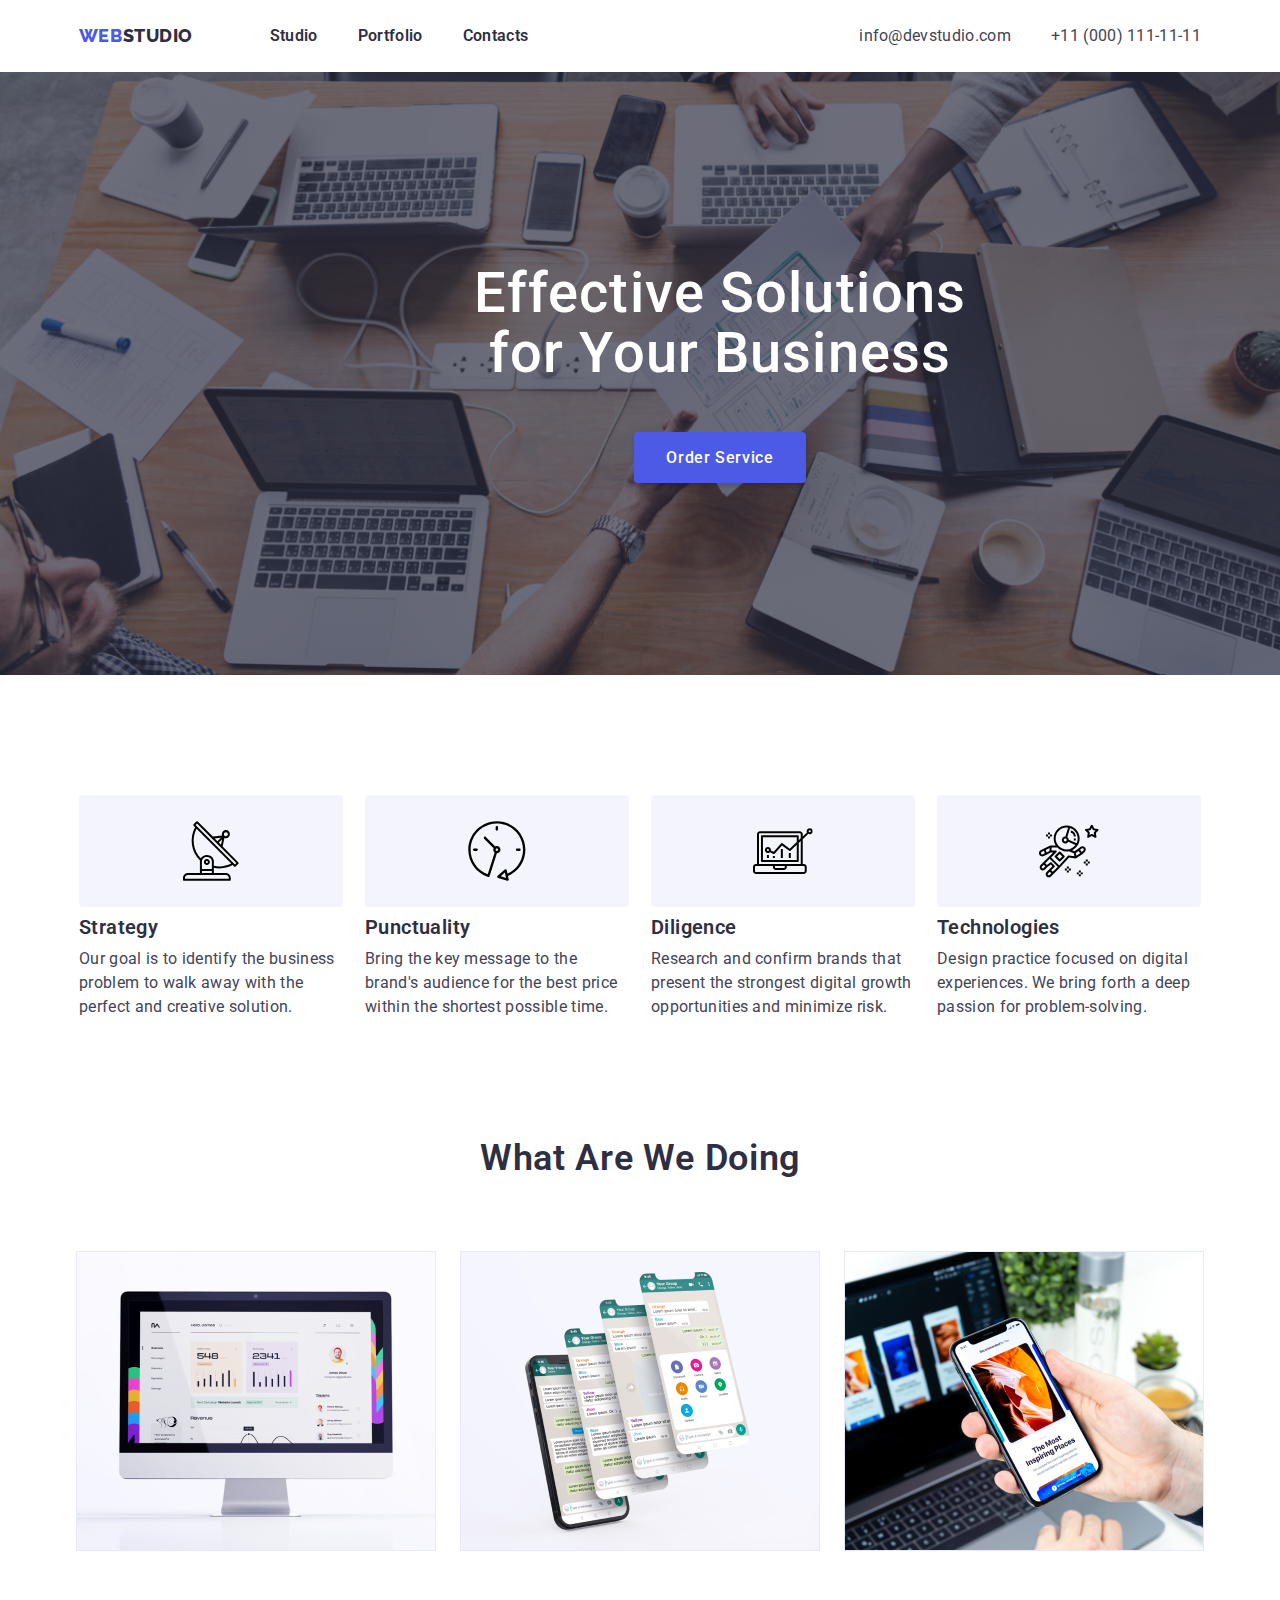
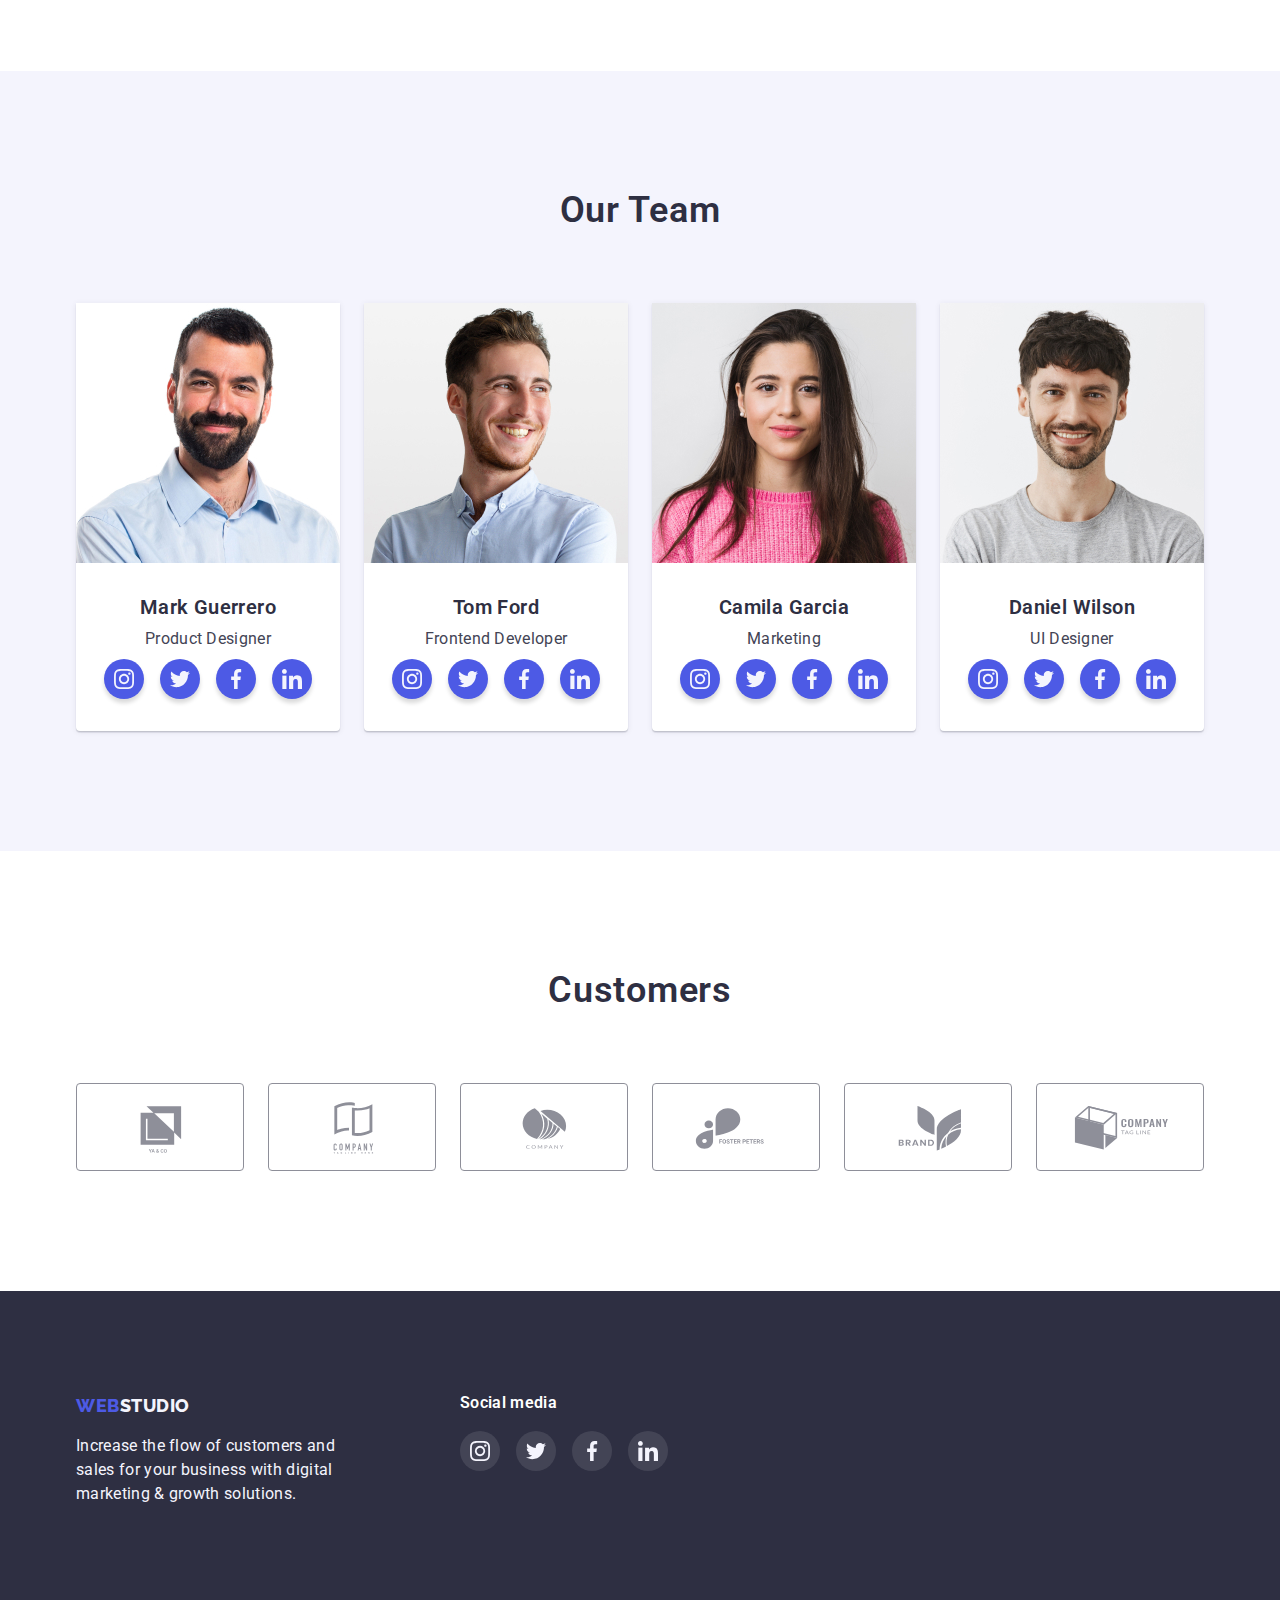
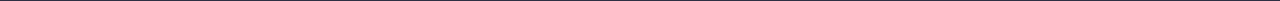
<file: index.html>
<!DOCTYPE html>
<html lang="en">
<head>
    <meta charset="UTF-8">
    <meta http-equiv="X-UA-Compatible" content="IE=edge">
    <meta name="viewport" content="width=device-width, initial-scale=1.0">
    <title>Document</title>
    <link rel="stylesheet" href="https://cdn.jsdelivr.net/npm/modern-normalize@1.1.0/modern-normalize.min.css">
    <link rel="stylesheet" href="./css/styles.css">
    <link rel="preconnect" href="https://fonts.googleapis.com">
    <link rel="preconnect" href="https://fonts.gstatic.com" crossorigin>
    <link href="https://fonts.googleapis.com/css2?family=Montserrat:wght@400;700&family=Raleway:wght@700&family=Roboto:wght@400;500;700;900&display=swap" rel="stylesheet">

</head>
<body>
    <!-- -------------------- HEADER -------------------- -->
    <header class="top-line-bg">        
        <div class="container page-header">
            <nav class="navigation">
                <!-- -------------------- LOGO WEBSTUDIO -------------------- -->
                <div class="logo">
                    <a class="link logo-link" 
                href="./index.html">
                    <span class="logo-web">WEB</span>STUDIO</a>
                </div>
                <!-- -------------------- NAVIGATION -------------------- -->
                <ul class="menu-nav list">
                    <li class="menu-item">
                        <a class="menu-link link" 
                        href="./index.html">Studio</a>
                    </li>
                    <li class="menu-item">
                        <a class="menu-link link" 
                        href="./portfolio.html">Portfolio</a>
                    </li>
                    <li class="menu-item">
                        <a class="menu-link link" 
                        href="">Contacts</a>
                    </li>
                </ul>
            </nav>
            <!-- -------------------- CONTACTS -------------------- -->
            <a class="contact-mail-address link" 
                href="mailto:info@devstudio.com">
                    info@devstudio.com</a>

            <a class="contact-phone-number link" 
                href="tel:+110001111111">
                   +11 (000) 111-11-11</a>
        </div>  
    </header>
    <!-- ==================== / HEADER ==================== -->

    <!-- -------------------- MAIN -------------------- -->
    <main>
        <!-- -------------------- I SECTION - HERO -------------------- -->
        <section class="section-hiro">
            <div class="container hiro-fon hiro-section">
                <h1 class="main-title title-h1">Effective Solutions <br /> for Your Business</h1>
                <button class="modal-btn" 
                type="button" >Order Service</button>
            </div>
        </section>
        <!-- ==================== / I SECTION - HERO ==================== -->

        <!-- -------------------- II SECTION - BENEFITS -------------------- -->
        <section class="section">
            <div class="container section-ll">
                <ul class="cont-sec-2">
                    
                    <li class="list sec-2-style">
                        <!-- <a href="" class="social-list-link">
                            <svg class="social-list-icon" width="20" height="20">
                                <use href="./imades/sprite.svg#icon-instagram"></use>
                            </svg>
                        </a> -->
                        <a href="" class="ll-section-link">
                            <svg class="ll-section-icon" width="59.72" height="64">
                                <use href="./imades/sprite.svg#icon-antenna"></use>
                            </svg>
                        </a>
                        <h3 class="section-title-text">Strategy</h3>
                        <p class="section-description">Our goal is to identify the business
                        problem to walk away with the perfect and creative solution. </p>
                    </li>
                    <li class="list sec-2-style">
                        <a href="" class="ll-section-link">
                            <svg class="ll-section-icon" width="59.72" height="64">
                                <use href="./imades/sprite.svg#icon-clock"></use>
                            </svg>
                        </a>
                        <h3 class="section-title-text">Punctuality</h3>
                        <p class="section-description">Bring the key message to the brand's audience for the best price within the shortest possible time.</p>
                    </li>
                    <li class="list sec-2-style"><a href="" class="ll-section-link">
                            <svg class="ll-section-icon" width="59.72" height="64">
                                <use href="./imades/sprite.svg#icon-diagram"></use>
                            </svg>
                        </a>
                        <h3 class="section-title-text">Diligence</h3>
                        <p class="section-description">Research and confirm brands that present the strongest digital growth opportunities and minimize risk.</p>
                    </li>
                    <li class="list sec-2-style"><a href="" class="ll-section-link">
                            <svg class="ll-section-icon" width="59.72" height="64">
                                <use href="./imades/sprite.svg#icon-astronaut"></use>
                            </svg>
                        </a>
                        <h3 class="section-title-text">Technologies</h3>
                        <p class="section-description">Design practice focused on digital experiences. We bring forth a deep passion for problem-solving.</p>
                    </li>
                </ul>
            </div>
        </section>
        <!-- ==================== / II SECTION - BENEFITS ==================== -->

        <!-- -------------------- III SECTION - What are we doing -------------------- -->
        <section class="section lll">
            <div class="container lll-section">
                <h2 class="title-text lll-sec-title">What are we doing</h2>
                <ul class="lll-sec-list">
                    <li class="list lll-sec-photo">
                        <a class="lll-section-link" 
                        href="">
                            <img class="lll-section-img" 
                            src="./imades/What-are-we-doing/computer.jpg" 
                            alt="computer">
                        </a>
                    </li>
                    <li class="list lll-sec-photo">
                        <a class="lll-section-link" 
                        href="">
                            <img class="lll-section-img" 
                            src="./imades/What-are-we-doing/smartphone.jpg" 
                            alt="smartphone">
                        </a>
                    </li>
                    <li class="list lll-sec-photo">
                        <a class="lll-section-link" 
                        href="">
                            <img class="lll-section-img" 
                            src="./imades/What-are-we-doing/computer-end-smartphone.jpg" 
                            alt="computer and smartphone">
                        </a>
                    </li>
                </ul>
            </div>
        </section>
        <!-- ==================== / III SECTION - What are we doing ==================== -->

        <!-- -------------------- IV SECTION - Our Team -------------------- -->
        <section class="section team-fon">
            <div class="container lv-section">
                <h2 class="title-text">Our Team</h2>
                <ul class="lv-sec-list">
                    <li class="list">
                        <div class="team-card">
                            <img class="lv-sec-photo"
                            src="./imades/our-team/markguerrero.jpg" 
                            alt="Mark Guerrero photo" >
                            <div class="team-card-content">
                                <h3 class="section-title-text">Mark Guerrero</h3>
                                <p class="section-description">Product Designer</p>
                                <div>
                                    <ul class="social-list list">
                                        <li class="social-list-item">
                                            <a href="" class="social-list-link">
                                                <svg class="social-list-icon" width="20" height="20">
                                                    <use href="./imades/sprite.svg#icon-instagram"></use>
                                                </svg>
                                            </a>
                                        </li>
                                        <li class="social-list-item">
                                            <a href="" class="social-list-link">
                                                <svg class="social-list-icon" width="20" height="20">
                                                    <use href="./imades/sprite.svg#icon-twitter"></use>
                                                </svg>
                                            </a>
                                        </li>
                                        <li class="social-list-item">
                                            <a href="" class="social-list-link">
                                                <svg class="social-list-icon" width="20" height="20">
                                                    <use href="./imades/sprite.svg#icon-facebook"></use>
                                                </svg>
                                            </a>
                                        </li>
                                        <li class="social-list-item">
                                            <a href="" class="social-list-link">
                                                <svg class="social-list-icon" width="20" height="20">
                                                    <use href="./imades/sprite.svg#icon-linkedin"></use>
                                                </svg>
                                            </a>
                                        </li>
                                    </ul>
                                </div>
                            </div>
                        </div>    
                    </li>
                    <li class="list">
                        <div class="team-card">
                            <img class="lv-sec-photo"
                            src="./imades/our-team/tomford.jpg" 
                            alt="Tom Ford photo">
                            <div class="team-card-content">
                                <h3 class="section-title-text">Tom Ford</h3>
                                <p class="section-description">Frontend Developer</p>
                                <div>
                                    <ul class="social-list list">
                                        <li class="social-list-item">
                                            <a href="" class="social-list-link">
                                                <svg class="social-list-icon" width="20" height="20">
                                                    <use href="./imades/sprite.svg#icon-instagram"></use>
                                                </svg>
                                            </a>
                                        </li>
                                        <li class="social-list-item">
                                            <a href="" class="social-list-link">
                                                <svg class="social-list-icon" width="20" height="20">
                                                    <use href="./imades/sprite.svg#icon-twitter"></use>
                                                </svg>
                                            </a>
                                        </li>
                                        <li class="social-list-item">
                                            <a href="" class="social-list-link">
                                                <svg class="social-list-icon" width="20" height="20">
                                                    <use href="./imades/sprite.svg#icon-facebook"></use>
                                                </svg>
                                            </a>
                                        </li>
                                        <li class="social-list-item">
                                            <a href="" class="social-list-link">
                                                <svg class="social-list-icon" width="20" height="20">
                                                    <use href="./imades/sprite.svg#icon-linkedin"></use>
                                                </svg>
                                            </a>
                                        </li>
                                    </ul>
                                </div>
                            </div>
                            
                        </div>
                    </li>
                    <li class="list">
                        <div class="team-card">
                            <img class="lv-sec-photo" 
                            src="./imades/our-team/camilagarcia.jpg" 
                            alt="Camila Garcia photo">
                            <div class="team-card-content">
                                <h3 class="section-title-text">Camila Garcia</h3>
                                <p class="section-description">Marketing</p>
                                <div>
                                    <ul class="social-list list">
                                        <li class="social-list-item">
                                            <a href="" class="social-list-link">
                                                <svg class="social-list-icon" width="20" height="20">
                                                    <use href="./imades/sprite.svg#icon-instagram"></use>
                                                </svg>
                                            </a>
                                        </li>
                                        <li class="social-list-item">
                                            <a href="" class="social-list-link">
                                                <svg class="social-list-icon" width="20" height="20">
                                                    <use href="./imades/sprite.svg#icon-twitter"></use>
                                                </svg>
                                            </a>
                                        </li>
                                        <li class="social-list-item">
                                            <a href="" class="social-list-link">
                                                <svg class="social-list-icon" width="20" height="20">
                                                    <use href="./imades/sprite.svg#icon-facebook"></use>
                                                </svg>
                                            </a>
                                        </li>
                                        <li class="social-list-item">
                                            <a href="" class="social-list-link">
                                                <svg class="social-list-icon" width="20" height="20">
                                                    <use href="./imades/sprite.svg#icon-linkedin"></use>
                                                </svg>
                                            </a>
                                        </li>
                                    </ul>
                                </div>
                            </div>
                            
                        </div>
                    </li>
                    <li class="list">
                        <div class="team-card">
                            <img class="lv-sec-photo"
                            src="./imades/our-team/danielwilson.jpg" 
                            alt="Daniel Wilson photo" >
                            <div class="team-card-content">
                                <h3 class="section-title-text">Daniel Wilson</h3>
                                <p class="section-description">UI Designer</p>
                                <div>
                                    <ul class="social-list list">
                                        <li class="social-list-item">
                                            <a href="" class="social-list-link">
                                                <svg class="social-list-icon" width="20" height="20">
                                                    <use href="./imades/sprite.svg#icon-instagram"></use>
                                                </svg>
                                            </a>
                                        </li>
                                        <li class="social-list-item">
                                            <a href="" class="social-list-link">
                                                <svg class="social-list-icon" width="20" height="20">
                                                    <use href="./imades/sprite.svg#icon-twitter"></use>
                                                </svg>
                                            </a>
                                        </li>
                                        <li class="social-list-item">
                                            <a href="" class="social-list-link">
                                                <svg class="social-list-icon" width="20" height="20">
                                                    <use href="./imades/sprite.svg#icon-facebook"></use>
                                                </svg>
                                            </a>
                                        </li>
                                        <li class="social-list-item">
                                            <a href="" class="social-list-link">
                                                <svg class="social-list-icon" width="20" height="20">
                                                    <use href="./imades/sprite.svg#icon-linkedin"></use>
                                                </svg>
                                            </a>
                                        </li>
                                    </ul>
                                </div>
                            </div>
                            
                        </div>
                    </li>
                </ul>
            </div>
        </section>
        <!-- ==================== / IV SECTION - Our Team ==================== -->
        <section class="section">
            <div class="container v-section">
                <h2 class="title-text -sec-title">Customers
                </h2>
                <ul class="customers-list list">
                    <li class="customers-list-item">
                        <a href="" class="customers-list-link customers-list-ikon">
                            <svg class="" width="104" height="56">
                                <use href="./imades/sprite.svg#icon-Logo-1"></use>
                            </svg>
                        </a>
                    </li>
                    <li class="customers-list-item">
                        <a href="" class="customers-list-link customers-list-ikon">
                            <svg class="" width="104" height="56">
                                <use href="./imades/sprite.svg#icon-Logo-2"></use>
                            </svg>
                        </a>
                    </li>
                    <li class="customers-list-item">
                        <a href="" class="customers-list-link customers-list-ikon">
                            <svg class=""
                            width="104" height="56">
                                <use href="./imades/sprite.svg#icon-Logo-3"></use>
                            </svg>
                        </a>
                    </li>
                    <li class="customers-list-item">
                        <a href="" class="customers-list-link customers-list-ikon">
                            <svg class=""
                            width="104" height="56">
                                <use href="./imades/sprite.svg#icon-Logo-4"></use>
                            </svg>
                        </a>
                    </li>
                    <li class="customers-list-item">
                        <a href="" class="customers-list-link customers-list-ikon">
                            <svg class=""
                            width="104" height="56">
                                <use href="./imades/sprite.svg#icon-Logo-5"></use>
                            </svg>
                        </a>
                    </li>
                    <li class="customers-list-item">
                        <a href="" class="customers-list-link customers-list-ikon">
                            <svg class=""
                            width="104" height="56">
                                <use href="./imades/sprite.svg#icon-Logo-6"></use>
                            </svg>
                        </a>
                    </li>
                </ul>
            </div>
        </section>
    </main>
    <!-- ==================== / MAIN ==================== -->

    <!-- -------------------- FOOTER -------------------- -->
    <footer class="footer-fon">
        <div class=" container footer-section">
            <div class="footer-info">
                <div class="logo logo-footer">
                    <a class="link logo-link-footer" 
                    href="./index.html">
                    <span class="logo-web">WEB</span>STUDIO</a>
                </div>
                <p class="section-description-footer">Increase the flow of customers and sales for your business with digital marketing & growth solutions.</p>
            </div>
            <div class="footer-social-contact">
                <h3 class="footer-title-text">Social media</h3>
                <ul class="social-list list">
                    <li class="social-list-item">
                        <a href="" class="footer-social-list-link">
                            <svg class="social-list-icon" width="20" height="20">
                                <use href="./imades/sprite.svg#icon-instagram"></use>
                            </svg>
                        </a>
                    </li>
                    <li class="social-list-item">
                        <a href="" class="footer-social-list-link">
                            <svg class="social-list-icon" width="20" height="20">
                                <use href="./imades/sprite.svg#icon-twitter"></use>
                            </svg>
                        </a>
                    </li>
                    <li class="social-list-item">
                        <a href="" class="footer-social-list-link">
                            <svg class="social-list-icon" width="20" height="20">
                                <use href="./imades/sprite.svg#icon-facebook"></use>
                            </svg>
                        </a>
                    </li>
                    <li class="social-list-item">
                        <a href="" class="footer-social-list-link">
                            <svg class="social-list-icon" width="20" height="20">
                                <use href="./imades/sprite.svg#icon-linkedin"></use>
                            </svg>
                        </a>
                    </li>
                </ul>
            </div>
        
            <!-- <address>
                
            </address> -->
        </div>
        
    </footer>
    <!-- ==================== / FOOTER ==================== -->
</body>
</html>










            <!-- <a class="contact-phone-number link" 
                href="tel:+110001111111">
                <svg class="icon-contact" width="16" height="16">
                    <use href="./imades/sprite.svg#icon-phone">
                    </use>
                </svg>   +11 (000) 111-11-11
            </a>

            <a class="contact-mail-address link" 
                href="mailto:info@devstudio.com">
                <svg class="icon-contact" width="16" height="16">
                    <use href="./imades/sprite.svg#icon-envelop">
                    </use>
                </svg>     info@devstudio.com
            </a> -->
</file>
<file: css/styles.css>
/* -------------------- COMPONENTS -------------------- */
:root{
    --iris-primary-brand: #4D5AE5;
    --navi-blue-dark: #2E2F42;
    --green-success: #31D0AA;
    --slate-text: #434455;
    --light-slate: #8E8F99;
    --cornflower: #E7E9FC;
    --cloud: #F4F4FD;
}
* {
    padding: 0;
    margin: 0;
    border: 0;
    box-sizing: border-box;
}
address {
    font-style: normal;
}
button {
    cursor: pointer;
}
body {
    font-family: 'Roboto', sans-serif;
    font-weight: 400;
    font-size: 16px;
    color: var(--slate-text);


    margin-left: auto;
    margin-right: auto;
}
img {
    display: block;
}
ul, 
ol {
    margin-top: 0;
    margin-bottom: 0;
    padding-left: 0;
}
h1, 
h2, 
h3, 
h4, 
h5, 
h6 {
    margin-top: 0;
    margin-bottom: 0;
}
p {
    display: inline;
}
.list {
    list-style: none;
}
.link {
    text-decoration: none;
}
.title-text {
    font-family: 'Roboto', sans-serif;
    font-weight: 600;
    font-size: 36px;
    line-height: 1.11;
    text-align: center;
    letter-spacing: 0.02em;
    text-transform: capitalize;
    color: var(--navi-blue-dark);
}
.section {
    justify-content: center;
    padding-top: 120px;
    padding-bottom: 120px;
}
.section-title-text {
    font-family: 'Roboto', sans-serif;
    font-weight: 600;
    font-size: 20px;
    line-height: 1.2;
    letter-spacing: 0.02em;
    color: var(--navi-blue-dark);
}
.section-description {
    font-family: 'Roboto', sans-serif;
    font-weight: 400;
    font-size: 16px;
    line-height: 1.5;
    letter-spacing: 0.02em;
    color: var(--slate-text);

}
.container {
    width: 1158px;
    margin-left: auto;
    margin-right: auto;
    padding-left: 15px;
    padding-right: 15px;
}
/* ==================== / COMPONENTS ====================  */

/* -------------------- HEADER -------------------- */
.top-line-bg {
    background: #FFFFFF;
    box-shadow: 0px 2px 1px rgba(46, 47, 66, 0.08), 
    0px 1px 1px rgba(46, 47, 66, 0.16), 
    0px 1px 6px rgba(46, 47, 66, 0.08);
}
.page-header {
    display: flex;
    flex-direction: row;
    align-items: center;
    justify-content: center;
    padding-top: 24px;
    padding-bottom: 24px;

}
.navigation {
    display: flex;
    flex-direction: row;
    align-items: center;

}
.logo {
    display: flex;
    flex-direction: row;
    align-items: flex-start;
    padding: 0px;
}
.logo-link {
    font-family: 'Raleway', sans-serif;
    font-weight: 800;
    font-size: 18px;
    line-height: 1.33;
    display: flex;
    align-items: center;
    letter-spacing: 0.03em;
    text-transform: uppercase;
    color: var(--navi-blue-dark);
    padding: 0px;

    flex: none;
    order: 0;
    flex-grow: 0;
}
.logo-web {
    font-family: 'Raleway', sans-serif;
    font-weight: 800;
    font-size: 18px;
    line-height: 1.33;
    display: flex;
    align-items: center;
    letter-spacing: 0.03em;
    text-transform: uppercase;
    color: var(--iris-primary-brand);

    flex: none;
    order: 0;
    flex-grow: 0;
}
.menu-nav {
    display: flex;
    flex-direction: row;
    align-items: flex-start;
    padding: 0px;
    margin-left: 77px;
    gap: 40px;
}
.menu-link {
    font-family: 'Roboto', sans-serif;
    font-weight: 600;
    font-size: 16px;
    line-height: 1.5;
    letter-spacing: 0.02em;
    color: var(--navi-blue-dark);
}
.menu-link:hover,
.menu-link:focus {
    color: var(--iris-primary-brand);
}
.contact-mail-address {
    font-family: 'Roboto', sans-serif;
    font-weight: 400;
    font-size: 16px;
    line-height: 1.5;
    letter-spacing: 0.02em;
    color: var(--slate-text);
    margin-left: 331px;
}
.contact-phone-number {
    font-family: 'Roboto', sans-serif;
    font-weight: 400;
    font-size: 16px;
    line-height: 1.5;
    letter-spacing: 0.02em;
    color: var(--slate-text);
    margin-left: 40px;
}
.icon-contact {
    fill: currentColor;
}
.contact-phone-number:hover,
.contact-phone-number:focus {
    color: var(--iris-primary-brand);
}
 .contact-mail-address:hover,
 .contact-mail-address:focus {
    color: var(--iris-primary-brand);
}
/* ==================== / HEADER ====================  */

/* -------------------- I SECTION - HERO -------------------- */
.section-hiro {
    justify-content: center;
}
.hiro-fon {
    width: 1440px;
    height: 603px;
    margin-left: auto;
    margin-right: auto;
    align-items: center;
    justify-content: center;
    background-image: linear-gradient(rgb(46, 47, 66, 0.7), rgb(46, 47, 66, 0.7)),url("../imades/people-office.jpg");
    background-size: cover;
    background-color: #434455;
}
.hiro-section {
    display: flex;
    margin-left: auto;
    margin-right: auto;
    align-items: center;
    justify-content: center;
    flex-direction: column;
}
.main-title {
    font-family: 'Roboto', sans-serif;
    font-style: normal;
    font-weight: 500;
    font-size: 56px;
    line-height: 1.07;
    text-align: center;
    letter-spacing: 0.02em;
    color: #FFFFFF;
}
.modal-btn {
    display: flex;
    margin-top: 48px;
    padding: 16px 32px;
    font-family: 'Roboto', sans-serif;
    font-weight: 500;
    font-size: 16px;
    line-height: 1.19;
    align-items: center;
    letter-spacing: 0.04em;
    color: #FFFFFF;
    background: var(--iris-primary-brand);
    cursor: pointer;
    box-shadow: 0px 4px 4px rgba(0, 0, 0, 0.15);
    border-radius: 4px;
}
.modal-btn:hover, 
.modal-btn:focus {
    display: flex;
    flex-direction: row;
    align-items: flex-start;
    padding: 16px 32px;
    gap: 10px;

    background: var(--iris-primary-brand);
    box-shadow: 0px 1px 6px rgba(46, 47, 66, 0.08), 0px 1px 1px rgba(46, 47, 66, 0.16), 0px 2px 1px rgba(46, 47, 66, 0.08);
    border-radius: 4px;
}
.modal-btn:active{
    background: #404BBF;
    box-shadow: 0px 4px 4px rgba(0, 0, 0, 0.15);
    border-radius: 4px;
}
/* ==================== / I SECTION - HERO ====================  */

/* -------------------- II SECTION - BENEFITS -------------------- */
.section-ll {
    display: flex;
    justify-content: center;
}
.cont-sec-2 {
    display: flex;
    justify-content: center;
    gap: 22px;
}
.sec-2-style {
    display: flex;
    flex-direction: column;
    align-items: flex-start;
    width: 264px;
    padding: 0px;
    gap: 8px;
}
.ll-section-link {
    display: flex;
    justify-content: center;
    align-items: center;
    width: 264px;
    height: 112px;
    background: var(--cloud);
    border-radius: 4px;
}
/* ==================== / II SECTION - BENEFITS ====================  */

/* -------------------- III SECTION - What are we doing -------------------- */
.lll {
    padding-top: 0;
}
.lll-section {
    display: flex;
    flex-direction: column;
}
.lll-sec-list {
    display: flex;
    flex-direction: row;
    justify-content: center;
    margin-top: 72px;
    gap: 24px;
}
.lll-sec-photo {
    display: flex;
    flex-direction: column;
    align-items: flex-start;
    padding: 0px;
}
.lll-section-img {
    width: 360px;
    height: 300px;
    box-sizing: border-box;
    background: linear-gradient(0deg, 
    rgba(77, 90, 229, 0.1), 
    rgba(77, 90, 229, 0.1));background-blend-mode: soft-light, normal;
}
.lll-section-img:hover,
.lll-section-img:focus {
    box-sizing: border-box;
    background: linear-gradient(0deg, rgba(77, 90, 229, 0.1), rgba(77, 90, 229, 0.1)), 
    url(2368.jpg);
    background-blend-mode: soft-light, normal; 
    border: 1px solid #E7E9FC;
}
/* ==================== / III SECTION - What are we doing ====================  */

/* -------------------- IV SECTION - Our Team -------------------- */
.team-fon {
    background-color: var(--cloud);
    background-position: center;
}
.lv-section {
    display: flex;
    flex-direction: column;
    justify-content: center;
}
.lv-sec-list {
    display: flex;
    flex-direction: row;
    justify-content: center;
    margin-top: 72px;
    gap: 24px;
    cursor: pointer;
}
.team-card {
    display: flex;
    flex-direction: column;
    justify-content: center;
    align-items: center;
    padding: 0px 0px 32px;
    gap: 32px;
    cursor: pointer;

    background: #FFFFFF;
    box-shadow:
    0px 1px 6px rgba(46, 47, 66, 0.08), 
    0px 1px 1px rgba(46, 47, 66, 0.16), 
    0px 2px 1px rgba(46, 47, 66, 0.08);
    border-radius: 0px 0px 4px 4px;
}
.lv-sec-photo {
    width: 264px;
    height: 260px;

}
.team-card-content {
    display: flex;
    flex-direction: column;
    justify-content: center;
    align-items: center;
    padding: 0px;
    gap: 8px;
}
.social-list {
    display: flex;
    gap: 16px;
}
/* posylania */
.social-list-link {
    display: flex;
    justify-content: center;
    align-items: center;
    width: 40px;
    height: 40px;
    border-radius: 50%;
    background-color: var(--iris-primary-brand);
    box-shadow: 0px 4px 4px rgba(0, 0, 0, 0.15);
    
}
.social-list-link:hover, 
.social-list-link:focus {
    background-color: var(--green-success);
    box-shadow: 0px 1px 6px rgba(46, 47, 66, 0.08), 0px 1px 1px rgba(46, 47, 66, 0.16), 0px 2px 1px rgba(46, 47, 66, 0.08);

}
.social-list-link:active {
    background-color: #404BBF;
    box-shadow: 0px 4px 4px rgba(0, 0, 0, 0.15);
}

.social-list-icon {
    fill: var(--cloud);
}
/* ==================== / IV SECTION - Our Team ====================  */

.v-section {
    display: flex;
    flex-direction: column;
}
.customers-list {
    display: flex;
    flex-direction: row;
    justify-content: center;
    gap: 24px;
    margin-top: 72px;
}
.customers-list-link {
    box-sizing: border-box;
    display: flex;
    justify-content: center;
    align-items: center;
    width: 168px;
    height: 88px;
    border: 1px solid var(--light-slate);
    border-radius: 4px;
}
.customers-list-ikon {
    width: 168px;
    height: 88px;
    padding: 16px 32px; 
    fill: var(--light-slate);
    border: 1px solid var(--light-slate);
    border-radius: 4px;
}
.customers-list-link:hover,
.customers-list-link:focus {
    box-sizing: border-box;
    border: 1px solid var(--iris-primary-brand);
    border-radius: 4px;
}
.customers-list-ikon:hover,
.customers-list-ikon:focus {
    width: 168px;
    height: 88px;
    padding: 16px 32px; 
    fill: var(--iris-primary-brand);
    border: 1px solid var(--iris-primary-brand);
    border-radius: 4px;
}
/* -------------------- FOOTER -------------------- */
.footer-fon {
    background: var(--navi-blue-dark);
    background-position: center;
}
.footer-section {
    display: flex;
    flex-direction: row;
    padding: 100px 15px;
    justify-content: start;
    margin-left: auto;
    margin-right: auto;

}
.footer-info {
    display: flex;
    flex-direction: column;
    justify-content: start;

    width: 264px;
    height: 110px;
}
.logo-link-footer {
    display: flex;
    font-family: 'Raleway', sans-serif;
    font-weight: 800;
    font-size: 18px;
    line-height: 1.33;
    /* display: flex; */
    align-items: center;
    letter-spacing: 0.03em;
    text-transform: uppercase;
    color: var(--cloud);
    padding-top: 3px;
}
.section-description-footer {
    font-family: 'Roboto', sans-serif;
    font-weight: 400;
    font-size: 16px;
    line-height: 1.5;
    letter-spacing: 0.02em;
    color: var(--cloud);
    margin-top: 16px;
}
.footer-title-text {
    font-family: 'Roboto', sans-serif;
    font-weight: 600;
    font-size: 16px;
    line-height: 1.5;
    letter-spacing: 0.02em;
    color: #FFFFFF;
}
.footer-social-contact {
    display: flex;
    flex-direction: column;
    justify-content: start;
    padding: 0px;
    gap: 16px;
    margin-left: 120px;
}
.footer-social-list-link {
    display: flex;
    justify-content: center;
    align-items: center;
    width: 40px;
    height: 40px;
    border-radius: 50%;
    background: rgba(255, 255, 255, 0.1);  
}
.footer-social-list-link:hover, 
.footer-social-list-link:focus {
    background: #31D0AA;
}
.social-list-icon {
    fill: var(--cloud);
}
/* ==================== / FOOTER ====================  */

/* -------------------- PORTFOLIO -------------------- */
.logo-drop {
    filter: drop-shadow(0px 4px 4px rgba(0, 0, 0, 0.25));
}
.section-portfolio {
    padding-top: 96px;
    padding-bottom: 120px;
}
.portfolio {
    display: flex;
    flex-direction: column;
    margin-left: auto;
    margin-right: auto;
    align-items: center;
    gap: 72px;
}
.portfolio-filters-list {
    display: flex;
    flex-direction: row;
    padding: 0px;
    gap: 24px;
}
.filtr-btn {
    display: flex;
    flex-direction: row;
    justify-content: center;
    align-items: center;

}
.filters-button {
    font-family: 'Roboto', sans-serif;
    font-weight: 600;
    font-size: 16px;
    line-height: 1.5;
    display: flex;
    align-items: center;
    text-align: center;
    letter-spacing: 0.04em;
    background: var(--cloud);
    color: var(--iris-primary-brand);
    cursor: pointer;
    box-sizing: border-box;
    border: 1px solid var(--cornflower);
    border-radius: 4px;
    padding: 12px 24px;
}
.filters-button:hover, 
.filters-button:focus {
    background: var(--iris-primary-brand);
    color: var(--cloud);
    cursor: pointer;
    box-sizing: border-box;
    border: 1px solid var(--cornflower);
    border-radius: 4px;
    box-shadow: 0px 3px 1px rgba(0, 0, 0, 0.1), 0px 2px 1px rgba(0, 0, 0, 0.08), 0px 2px 2px rgba(0, 0, 0, 0.12);
}
.project-card-list {
    display: flex;
    flex-direction: column;
    justify-content: center;
    align-items: center;
    gap: 48px;
}
.rows {
    display: flex;
    flex-direction: row;
    justify-content: center;
    align-items: center;
    gap: 24px;
}
.project-card {
    box-sizing: border-box;
    display: flex;
    flex-direction: column;
     border: 0.5px solid var(--cloud);
}
.card-content{
    display: flex;
    flex-direction: column;
    justify-content: center;
    align-items: flex-start;
    padding: 32px 16px;
    gap: 8px;
}
.project-card:hover, 
.project-card:focus {
    box-shadow: 0px 1px 6px rgba(46, 47, 66, 0.08);
}
.img-portfolio {
    width: 360px;
    height: 300px;
    background: linear-gradient(0deg, 
    rgba(77, 90, 229, 0.1), 
    rgba(77, 90, 229, 0.1)), 
    url(4074365.jpg);
    background-blend-mode: soft-light, normal;
    mix-blend-mode: normal;
}
/* ==================== / PORTFOLIO ====================  */
</file>
